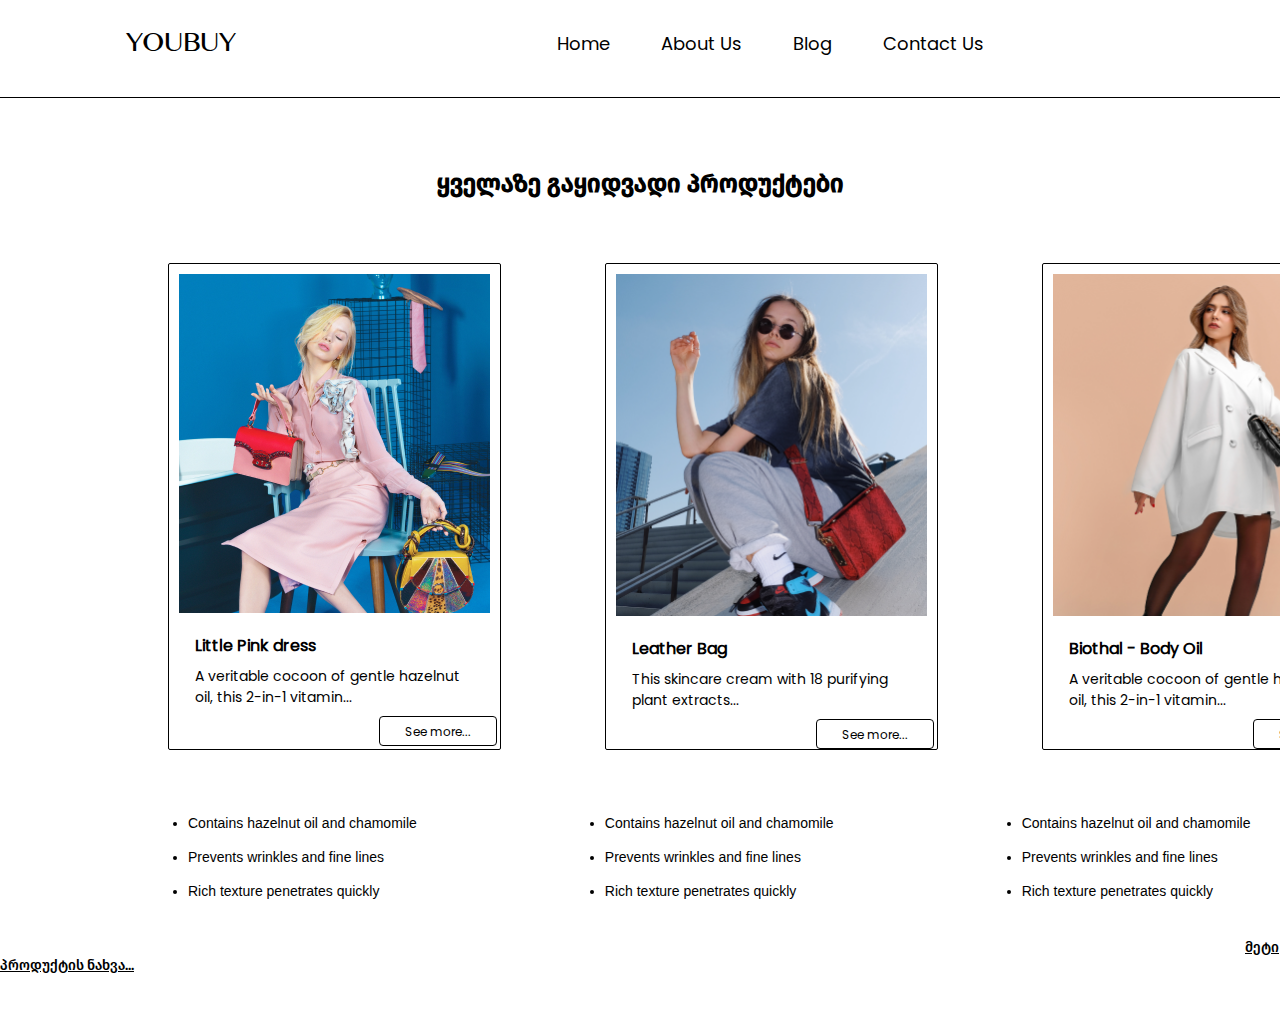
<file: index.html>
<!DOCTYPE html>
<html lang="en">
<head>
    <meta charset="UTF-8">
    <meta http-equiv="X-UA-Compatible" content="IE=edge">
    <meta name="viewport" content="width=device-width, initial-scale=1.0">
    <link rel="stylesheet" href="style/style.css">
    <title>Document</title>
</head>
<body>
    <header>
        <div class="logo">
            <a href="index.html">YOUBUY</a>
        </div>

        <nav>
            <ul>
                <li>
                    <a href="index.html">Home</a>
                </li>
                <li>
                    <a href="about.html">About Us</a>
                </li>
                <li>
                    <a href="blog.html">Blog</a>
                </li>
                <li>
                    <a href="contact.html">Contact Us</a>
                </li>
            </ul>
        </nav>
        <div class="user">
           <a href="user.html">
            <img src="img/icon, user.png" alt="">
           </a> 
        </div>
    </header>

    <main>
        <h2 class="index">ყველაზე გაყიდვადი პროდუქტები</h2>
        <div class="cards">
            <div class="card1">
                <img src="img/monica-silva.png" alt="">
                <h3>Little Pink dress</h3>
                <p class="text">A veritable cocoon of gentle hazelnut oil, this 2-in-1 vitamin...</p>
                <div class="see">
                    <p>See more...</p>
                </div>
            </div>
            <div class="card2">
                <img src="img/mike-von.png" alt="">
                <h3>Leather Bag</h3>
                <p class="text">This skincare cream with 18 purifying plant extracts...</p>
                <div class="see">
                    <p>See more...</p>
                </div>
            </div>
            <div class="card3">
                <img src="img/reza-delkhosh.png" alt="">
                <h3>Biothal - Body Oil</h3>
                <p class="text">A veritable cocoon of gentle hazelnut oil, this 2-in-1 vitamin...</p>
                <div class="see">
                   <p>See more...</p>
                </div>
            </div>
        </div>
<div class="bottom">
        <div class="description">
            <li>Contains hazelnut oil and chamomile</li>
            &nbsp;
            <li>Prevents wrinkles and fine lines</li>
            &nbsp;

            <li>Rich texture penetrates quickly</li>
        </div>
        <div class="description">
            <li>Contains hazelnut oil and chamomile</li>
            &nbsp;

            <li>Prevents wrinkles and fine lines</li>
            &nbsp;

            <li>Rich texture penetrates quickly</li>
        </div>
        <div class="description">
            <li>Contains hazelnut oil and chamomile</li>
            &nbsp;

            <li>Prevents wrinkles and fine lines</li>
            &nbsp;

            <li>Rich texture penetrates quickly</li>
        </div>
        </div>
        <div class="see-more">
            <a href="#"> მეტი პროდუქტის ნახვა... </a>
        </div>

    </main>

    <footer></footer>
</body>
</html>
</file>
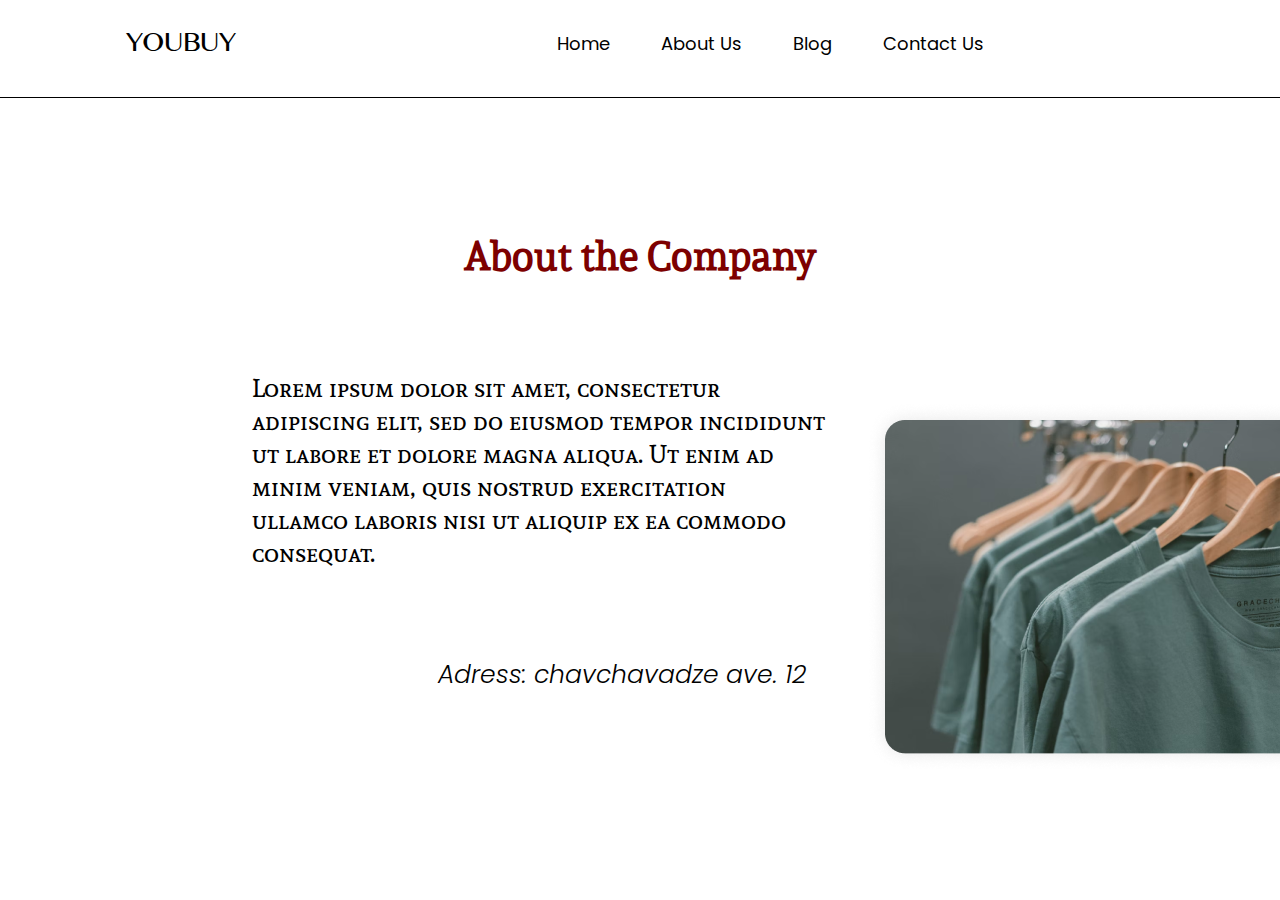
<file: about.html>
<!DOCTYPE html>
<html lang="en">
<head>
    <meta charset="UTF-8">
    <meta http-equiv="X-UA-Compatible" content="IE=edge">
    <meta name="viewport" content="width=device-width, initial-scale=1.0">
    <link rel="stylesheet" href="style/style.css">
    <title>Document</title>
</head>
<body>
    <header>
        <div class="logo">
            <a href="index.html">YOUBUY</a>
        </div>
        <nav>
            <ul>
                <li>
                    <a href="index.html">Home</a>
                </li>
                <li>
                    <a href="about.html">About Us</a>
                </li>
                <li>
                    <a href="blog.html">Blog</a>
                </li>
                <li>
                    <a href="contact.html">Contact Us</a>
                </li>
            </ul>
        </nav>
        <div class="user">
           <a href="user.html">
            <img src="img/icon, user.png" alt="">
           </a> 
        </div>
    </header>

    <main>
        <h2 class="contact-about">About the Company</h2>
        <div class="about-us">
            
        <p class="about-txt">
            Lorem ipsum dolor sit amet, consectetur adipiscing elit, sed do eiusmod tempor incididunt ut labore et dolore magna aliqua. Ut enim ad minim veniam, quis nostrud exercitation ullamco laboris nisi ut aliquip ex ea commodo consequat.
        </p>
        <div class="photo">
            <img src="img/photo.png" alt="">
        </div>

        </div>

        <p class="adress">Adress: chavchavadze ave. 12</p>
    </main>


    

    <footer></footer>
</body>
</html>
</file>
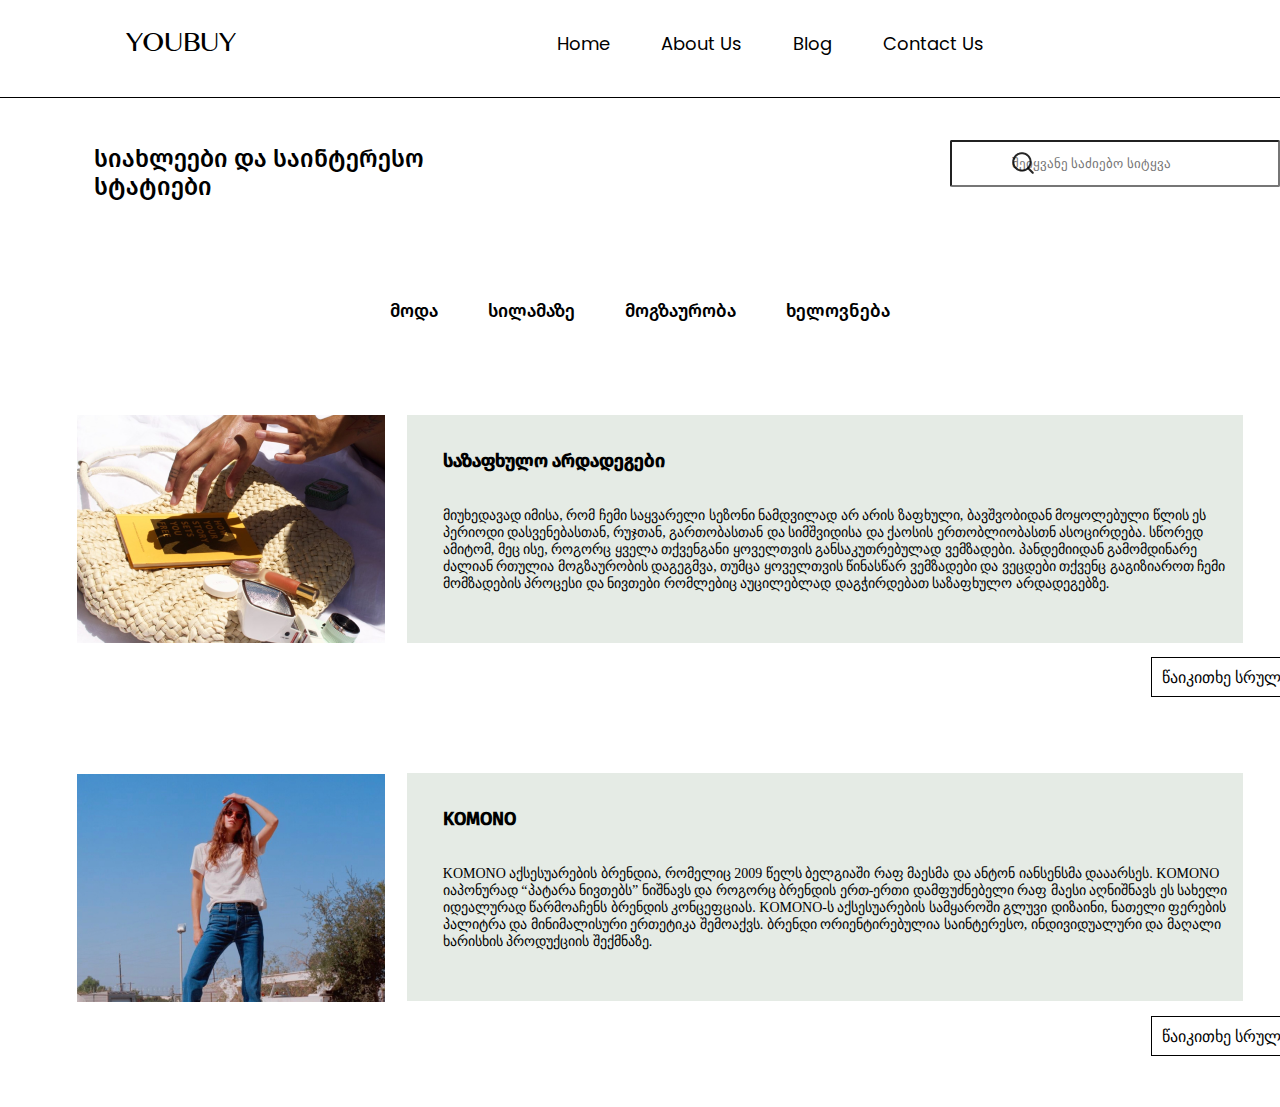
<file: blog.html>
<!DOCTYPE html>
<html lang="en">
<head>
    <meta charset="UTF-8">
    <meta http-equiv="X-UA-Compatible" content="IE=edge">
    <meta name="viewport" content="width=device-width, initial-scale=1.0">
    <link rel="stylesheet" href="style/style.css">
    <title>Document</title>
</head>
<body>
    <header>
        <div class="logo">
            <a href="index.html">YOUBUY</a>
        </div>
        <nav>
            <ul>
                <li>
                    <a href="index.html">Home</a>
                </li>
                <li>
                    <a href="about.html">About Us</a>
                </li>
                <li>
                    <a href="blog.html">Blog</a>
                </li>
                <li>
                    <a href="contact.html">Contact Us</a>
                </li>
            </ul>
        </nav>
        <div class="user">
           <a href="user.html">
            <img src="img/icon, user.png" alt="">
           </a> 
        </div>
    </header>

    <main>
        <div class="upper">  
            <h3 class="blog-header" >სიახლეები და საინტერესო სტატიები </h3>
            <div class="icon">
                <img src="img/search.png" alt="">
            </div>
            <input class="search" type="search" placeholder="შეიყვანე საძიებო სიტყვა">
        </div>

        <div class="navigation">
            <nav>
                <ul>
                    <li>
                        <a href="#">მოდა</a>
                    </li>
                    <li>
                        <a href="#">სილამაზე</a>
                    </li>
                    <li>
                        <a href="#">მოგზაურობა</a>
                    </li>
                    <li>
                        <a href="#">ხელოვნება</a>
                    </li>
                </ul>
            </nav>
        </div>

        <div class="blogs">
            <div class="blog1">
                <img src="img/blog1.png" alt="">
                <div class="blog-txt1">
                    <h6>საზაფხულო არდადეგები</h6>
                    <p class="blog">მიუხედავად იმისა, რომ ჩემი საყვარელი სეზონი ნამდვილად არ არის ზაფხული, ბავშვობიდან მოყოლებული წლის ეს პერიოდი  დასვენებასთან, რუჯთან, გართობასთან და სიმშვიდისა და ქაოსის ერთობლიობასთნ ასოცირდება. სწორედ ამიტომ, მეც ისე, როგორც ყველა თქვენგანი ყოველთვის განსაკუთრებულად ვემზადები. პანდემიიდან გამომდინარე ძალიან რთულია მოგზაურობის  დაგეგმვა, თუმცა ყოველთვის წინასწარ  ვემზადები და ვეცდები თქვენც გაგიზიაროთ ჩემი მომზადების პროცესი და ნივთები რომლებიც აუცილებლად დაგჭირდებათ საზაფხულო არდადეგებზე.

                    </p>
                </div>
            </div>
            <div class="button1">
                <p class="click-here" >წაიკითხე სრულად...</p> 
            </div>
            <div class="blog2">
                <img src="img/blog2.png" alt="">
                <div class="blog-txt2">
                    <h6>KOMONO</h6>
                    <p class="blog">KOMONO  აქსესუარების ბრენდია, რომელიც 2009 წელს ბელგიაში რაფ მაესმა და ანტონ იანსენსმა დააარსეს. KOMONO იაპონურად “პატარა ნივთებს” ნიშნავს და როგორც ბრენდის ერთ-ერთი დამფუძნებელი რაფ მაესი აღნიშნავს ეს სახელი იდეალურად წარმოაჩენს ბრენდის კონცეფციას. KOMONO-ს აქსესუარების სამყაროში გლუვი დიზაინი, ნათელი ფერების პალიტრა და მინიმალისური ერთეტიკა შემოაქვს. ბრენდი ორიენტირებულია საინტერესო, ინდივიდუალური და მაღალი ხარისხის პროდუქციის შექმნაზე.</p>
                </div>
            </div>
            <div class="button2">
                <p class="click-here"> წაიკითხე სრულად...
                    </p>
                </div>

        </div>
    </main>

    

    <footer></footer>
</body>
</html>
</file>
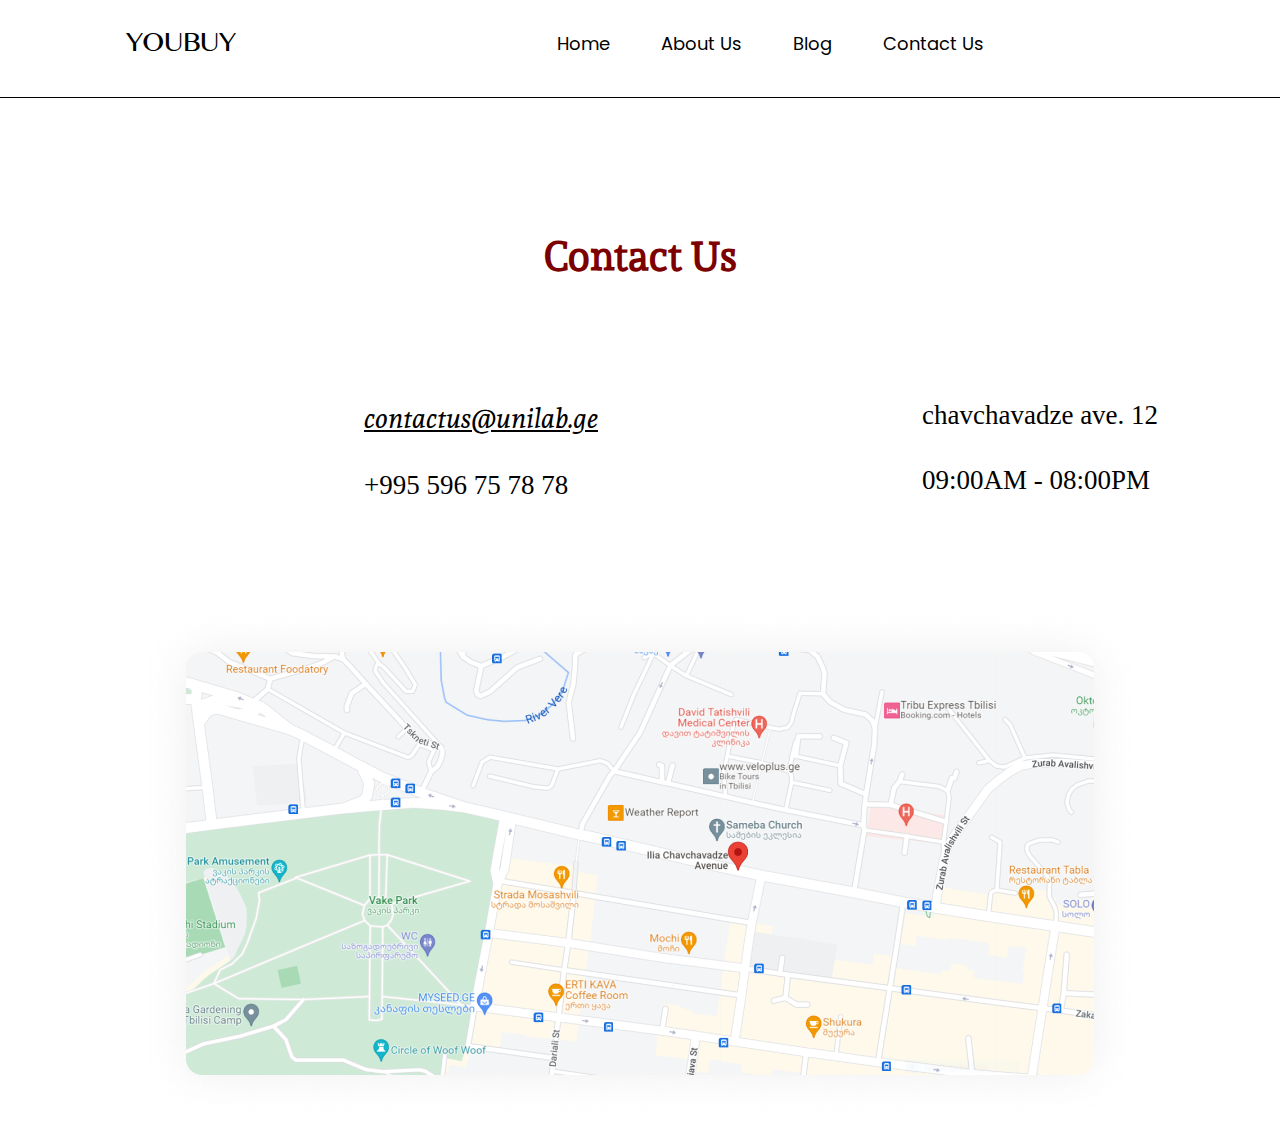
<file: contact.html>
<!DOCTYPE html>
<html lang="en">
<head>
    <meta charset="UTF-8">
    <meta http-equiv="X-UA-Compatible" content="IE=edge">
    <meta name="viewport" content="width=device-width, initial-scale=1.0">
    <link rel="stylesheet" href="style/style.css">
    <title>Document</title>
</head>
<body>
    <header>
        <div class="logo">YOUBUY</div>

        <nav>
            <ul>
                <li>
                    <a href="index.html">Home</a>
                </li>
                <li>
                    <a href="about.html">About Us</a>
                </li>
                <li>
                    <a href="blog.html">Blog</a>
                </li>
                <li>
                    <a href="contact.html">Contact Us</a>
                </li>
            </ul>
        </nav>
        <div class="user">
           <a href="user.html">
            <img src="img/icon, user.png" alt="">
           </a> 
        </div>
    </header>

    <main>
        <h2 class="contact-about">Contact Us</h2>
        <div class="middle-contact">
        <div class="social-info">
            <p class="mail">contactus@unilab.ge</p>
            <p class="mobile">+995 596 75 78 78</p>
        </div>

        <div class="social-info1">
            <p class="adr">chavchavadze ave. 12</p>
            <p class="clock">09:00AM - 08:00PM</p>
        </div>
        </div>
        <div class="map">
            <img src="img/MAP.png" alt="">
        </div>
    </main>
    

    

    <footer></footer>
</body>
</html>
</file>
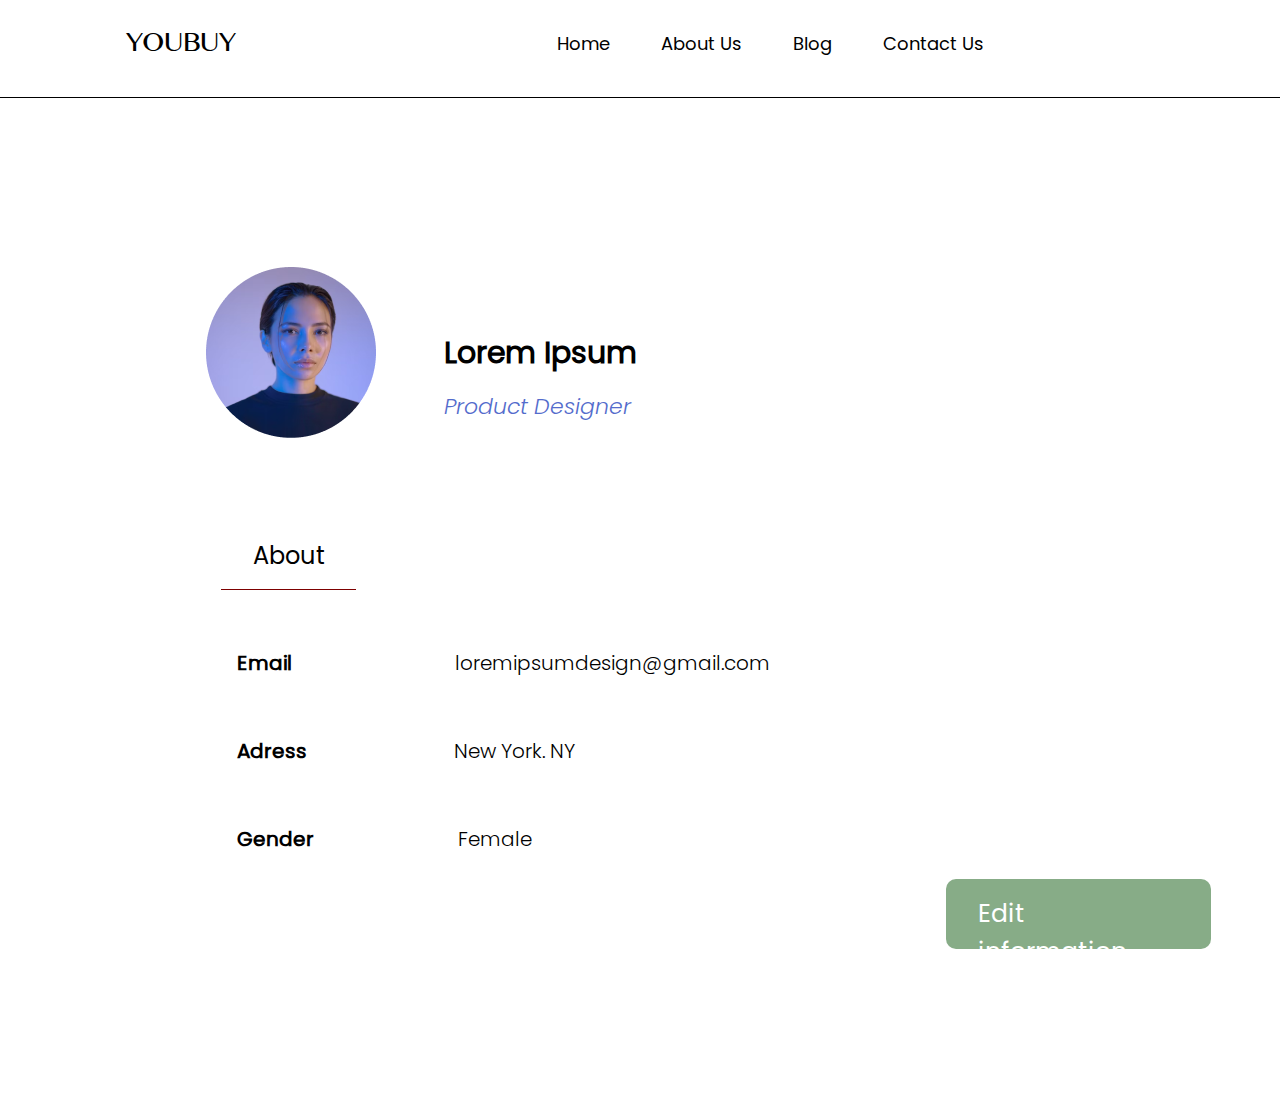
<file: user.html>
<!DOCTYPE html>
<html lang="en">
<head>
    <meta charset="UTF-8">
    <meta http-equiv="X-UA-Compatible" content="IE=edge">
    <meta name="viewport" content="width=device-width, initial-scale=1.0">
    <link rel="stylesheet" href="style/style.css">
    <title>Document</title>
</head>
<body>
    <header>
        <div class="logo">
            <a href="index.html">YOUBUY</a>
        </div>

        <nav>
            <ul>
                <li>
                    <a href="index.html">Home</a>
                </li>
                <li>
                    <a href="about.html">About Us</a>
                </li>
                <li>
                    <a href="blog.html">Blog</a>
                </li>
                <li>
                    <a href="contact.html">Contact Us</a>
                </li>
            </ul>
        </nav>
        <div class="user">
           <a href="user.html">
            <img src="img/icon, user.png" alt="">
           </a> 
        </div>
    </header>

    <main>
        <div class="user">
        <div class="user-photo">
            <img src="img/userphoto.png" alt="" >
        </div>
        <div class="name">
            <h4>Lorem Ipsum</h4>
            <p class="designer">Product Designer</p>
        </div>
    </div>

    <div class="information">
        <p class="info">About</p>
    </div>

    <div class="user-info">
        <h5>Email</h5>
        <p>loremipsumdesign@gmail.com</p>
    </div>
    <div class="user-adr">
        <h5>Adress </h5>
        <p>New York. NY</p>
    </div>
    <div class="user-gender">
        <h5>Gender</h5>
        <p>Female</p>
    </div>
        <div class="edit">
            <p>Edit information</p>
        </div>
    </main>

    

    <footer></footer>
</body>
</html>
</file>
<file: style/style.css>
*{
    margin: 0;
    padding: 0;
    text-decoration: none;
    /* list-style-type: none; */
    box-sizing: border-box;
}
@font-face {
    font-family: "logo";
    src: url(../style/font/Malayalam\ MN.ttc);
}
@font-face {
    font-family: "nav";
    src: url(../style/font/Poppins-Regular.ttf);
}
@font-face {
    font-family: "pop-light";
    src: url(../style/font/Poppins-Light.ttf);
}
@font-face {
    font-family: "firaGo";
    src: url(../style/font/FiraGO-Medium.otf);
}
@font-face {
    font-family: "pop-thin";
    src: url(../style/font/Poppins-LightItalic.ttf);
}
@font-face {
    font-family: "andada";
    src: url(../style/font/Andada-Regular.otf);
}

@font-face {
    font-family: "andada-italic";
    src: url(../style/font/Andada-Italic.otf);
}
@font-face {
    font-family: "andada-sc";
    src: url(../style/font/AndadaSC-Regular.otf);
}
header{
    display: flex;
    border-bottom: 1px solid #000000;
}
.logo {
    font-size: 26px;
    font-family: "logo";
    margin: 25px 126px;
    font-weight: 400;
}
.logo a{
    color: #000000;
}
header ul{
    list-style-type: none;
    display: flex;
    margin: 30px 144px;
    width: 478px;
}
header ul li a{
    font-size: 18px;
    margin-left: 51px;
    font-family: "nav";
    color: #000000;
}
header .user img{
    margin: 36px 180px;
}
.index{
    font-family: "firaGo";
    text-align: center;
    margin-top: 72px;
}
.cards{
    display: flex;
    width: 90%;
    margin: 65px auto;
}
.card1, .card2, .card3{
    height: 487px;
    width: 333px;
    border-radius: 2px;
    border: 1px solid #000000;
    margin-left: 104px;

}
.cards img{
    width: 100%;
    padding: 10px;
}
h3{
    font-family: "nav";
    font-size: 16px;
    margin: 6px 26px;
    font-weight: 700;
}
.cards .text{
    width: 282px;
    font-size: 14px;
    font-family: "nav";
    margin: 8px 26px;    
}
.see{
    height: 30px;
    width: 118px;
    border-radius: 4px;
    border: 1px solid #000000;
    margin-left: 210px;

}
.see:hover{
    cursor: pointer;
}
.see p{
    text-align: center;
    margin-top: 6px;
    font-size: 12px;
    font-weight: 400;
    font-family: "nav";
}
.bottom{
    display: flex;
}
.bottom .description{
    margin-left: 188px;
    margin-bottom: 39px;
}
.bottom .description li{
    font-size: 14px;
    font-family: sans-serif;
}
.see-more{
    margin-bottom: 61px;
}
.see-more a{
    color: #000000;
    text-decoration: underline;
    font-size: 14px;
    font-family: "firaGo";
    margin-left: 1245px;
}
/* profile */
.user-photo img{
    margin-top: 169px;
    margin-left: 206px;
}
.user{
    display: flex;
}
.name{
    width: 206px;
    margin-top: 232px;
    margin-left: 68px;

}
h4{
    font-size: 30px;
    font-family: "nav";
}
.designer{
    font-size: 22px;
    font-family: "pop-thin";
    color: #546CCC;
    font-weight: 400;
    margin-top: 14px;
}
.information .info{
    font-size: 24px;
    font-family: "nav";
    margin-left: 221px;
    margin-top: 96px;
    padding-bottom: 16px;
    border-bottom: 1px solid #7D0000; 
    display: inline-block;
    width: 135px;
    text-align: center;
}
.user-info, .user-adr, .user-gender{
    display: flex;
    margin-top: 58px;
    margin-left: 237px;
}
h5{
    font-size: 20px;
    font-family: "nav";
}
.user-info p{
    margin-left: 163px;
}
.user-info p, .user-adr p, .user-gender p{
    font-size: 20px;
    font-family: "pop-light";
    /* margin-left: 163px; */
}
.user-adr p{
    margin-left: 147px;
}
.user-gender p{
    margin-left: 144px
}
.edit{
    height: 70px;
    width: 265px;
    border-radius: 10px;
    background-color: #87AC87;
    margin-top: 25px;
    margin-left: 946px;
    margin-bottom: 162px;

}
.edit:hover{
    cursor: pointer;
    background-color: #6eb06e;
}
.edit p{
    color: #ffffff;
    font-size: 25px;
    font-family: "nav";
    padding: 16px 32px;
} 
/* contact */
.middle-contact{
    display: flex;
}
.contact-about{
    text-align: center;
    margin-top: 130px;
    color: #7D0000;
    font-family: "andada";
    font-size: 40px;
}
.social-info, .social-info1{
    font-size: 27px;
    margin-left: 84px;
}
.social-info1{
    margin-top: 119px;
    margin-left: 324px;
}
.adr{
    margin-bottom: 34px;
}
.social-info .mail{
    margin-top: 119px;
    margin-left: 280px;
    font-family: "andada-italic";
    text-decoration: underline;
}
.mobile{
    margin-top: 34px;
    margin-left: 280px;
}
.map{
    margin-top: 100px;
    text-align: center;
}
/* about us */
.about-us{
    width: 700px;
    height: 205px;
    margin-left: 126px;
    display: inline-block;
}
.about-us .about-txt{
    font-size: 25px;
    font-family: "andada-sc";
    margin-left: 126px;
    margin-top: 90px;

}
.photo img{
    position: absolute;
    left: 865px;
    top: 400px;
}
.adress{
    font-family: "pop-thin";
    margin-left: 438px;
    font-size: 25px;
    margin-top: 90px;
}
/* blog */
.upper{
    display: flex;

}
.blog-header{
    font-family: "firaGo";
    font-size: 24px;
    font-weight: 400;
    margin-top: 47px;
    margin-left: 94px;
}
.search{
    height: 47px;
    width: 369px;
    border-radius: 2px;
    margin-left: 433px;
    margin-top: 42px;
}
.icon img{
    position: absolute;
    top: 150px;
    left: 1010px;
}
input{
    padding-left: 60px;
}

.navigation nav ul {
    display: flex;
    width: 550px;
    list-style: none;
    align-items: center;
    justify-content: space-around;
    margin: 93px auto;
}
.navigation nav ul li a{
    color: #000000;
    font-family: "firaGO";
    font-size: 18px;

}
.blogs{
    width: 88%;
    margin: 0 auto;
}
.blog2 img{
    margin-top: 77px;
}
.blog1, .blog2{
    display: flex;
}
.blog-txt1, .blog-txt2{
    height: 228px;
    width: 918px;
    background-color: #E5EBE5;
    margin-left: 22px;

}
.blog-txt2{
    margin-top: 76px;
}
h6{
    font-size: 18px;
    font-family: "firaGo";
    padding: 35px 36px;
}
.blog{
    font-size: 14px;
    width: 800px;
    margin-left: 36px;
}
.button1, .button2{
    width: 174px;
    height: 40px;
    border: 1px solid #000000;
    margin-left: 1074px;
    margin-top: 14px;

}
.button2{
    margin-bottom: 51px;
}
.button1:hover, .button2:hover{
    cursor: pointer;
    background-color: #E5EBE5;
}
.click-here{
    padding: 10px;
}
</file>
